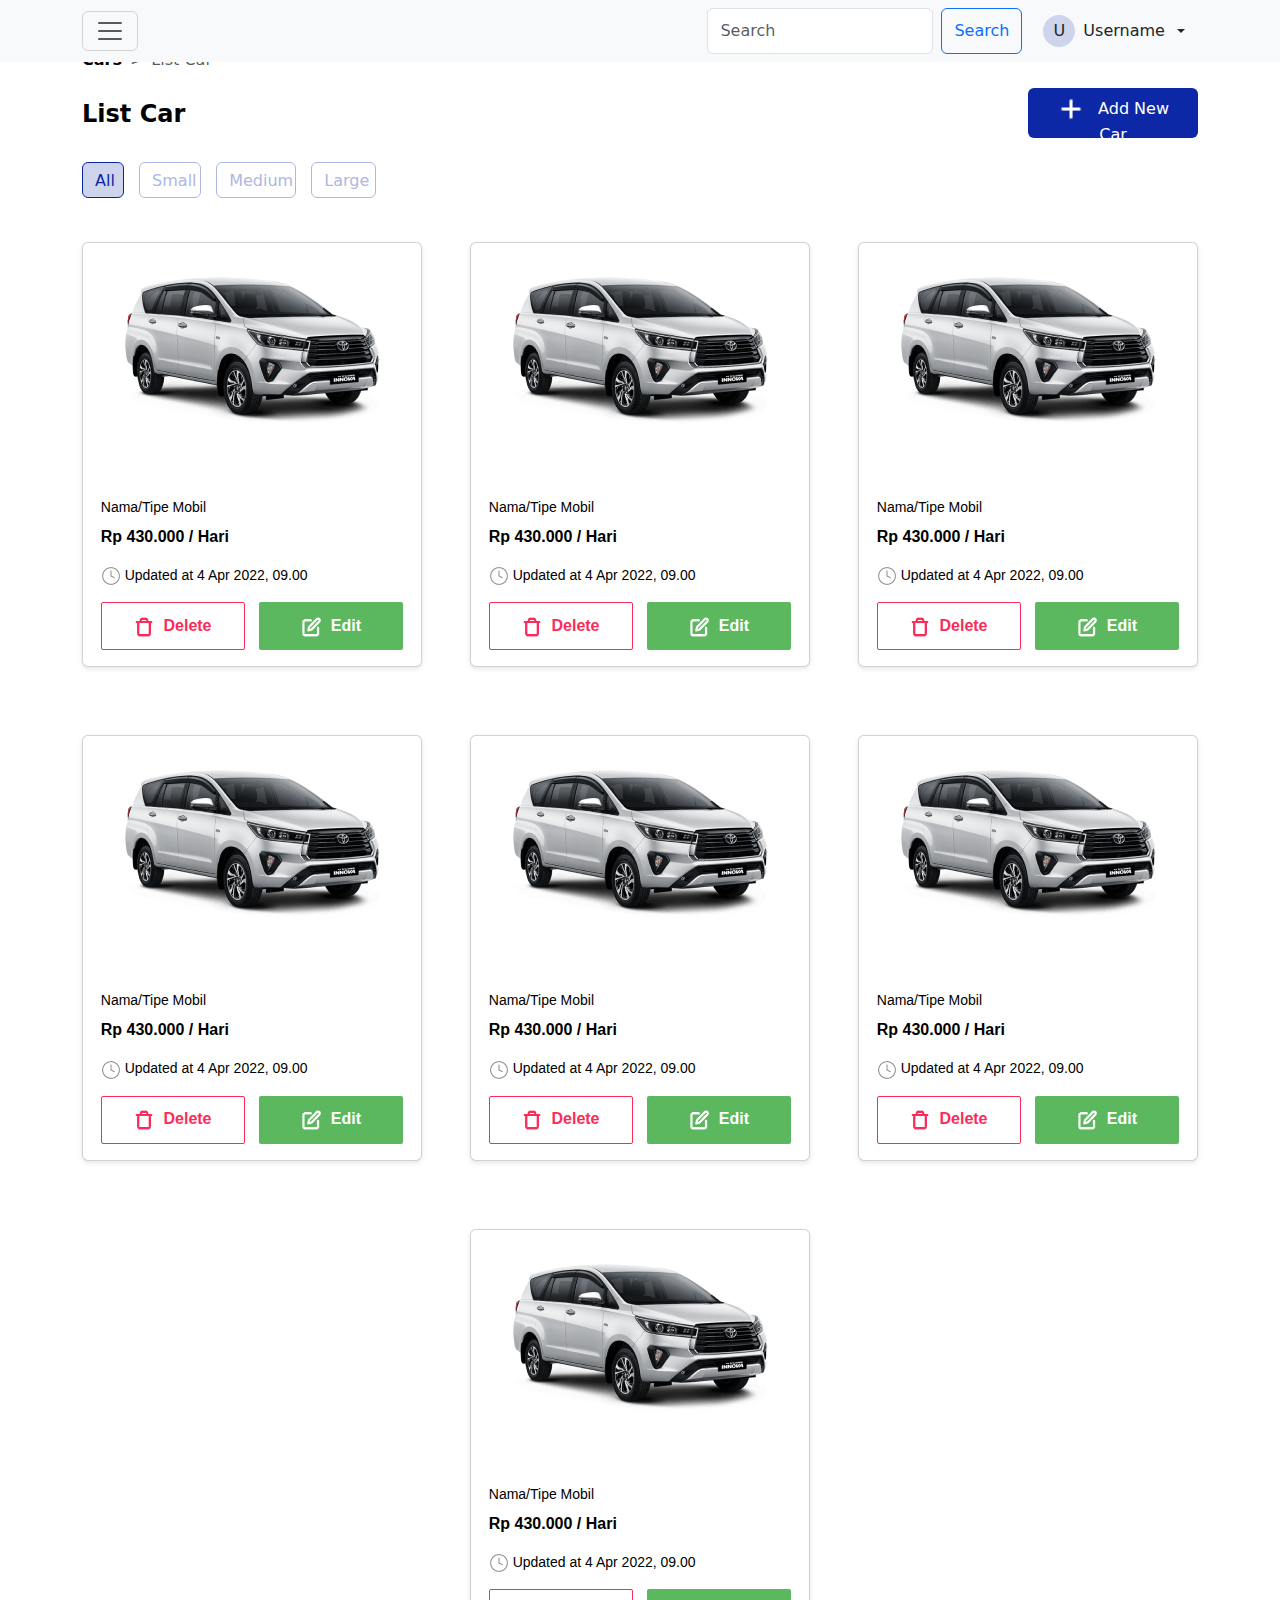
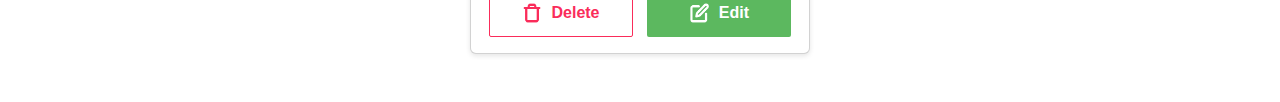
<file: index.html>
<!DOCTYPE html>
<html lang="en">
  <head>
    <meta charset="UTF-8" />
    <meta name="viewport" content="width=device-width, initial-scale=1.0" />
    <title>Car Management Dashboard</title>
    <!-- <link href="css/navbar.css" rel="stylesheet" />
    <link href="css/sidebar.css" rel="stylesheet" />
    -->
    <link href="css/list-cars.css" rel="stylesheet" />
    <link
      href="https://cdn.jsdelivr.net/npm/bootstrap@5.3.0-alpha3/dist/css/bootstrap.min.css"
      rel="stylesheet"
    />
    <link
      rel="stylesheet"
      href="https://cdn.jsdelivr.net/npm/bootstrap-icons@1.8.1/font/bootstrap-icons.css"
    />

    <style>
      * {
        /* border: 1px solid red; */
      }
    </style>
  </head>

  <body>
    <nav class="navbar bg-body-tertiary fixed-top">
      <div class="container d-flex flex-row-reverse">
        <div class="d-flex gap-2">
          <form class="d-flex" role="search">
            <input
              class="form-control me-2"
              type="search"
              placeholder="Search"
              aria-label="Search"
            />
            <button class="btn btn-outline-primary" type="submit">
              Search
            </button>
          </form>
          <div class="dropdown">
            <button
              class="btn dropdown-toggle d-flex align-items-center gap-2"
              type="button"
              data-bs-toggle="dropdown"
              aria-expanded="false"
            >
              <div
                class="logo-user rounded-circle d-flex justify-content-center align-items-center"
                style="height: 2rem; width: 2rem; background: #cfd4ed"
              >
                U
              </div>
              Username
            </button>
            <ul class="dropdown-menu">
              <li><a class="dropdown-item" href="#">Action</a></li>
              <li><a class="dropdown-item" href="#">Another action</a></li>
              <li><a class="dropdown-item" href="#">Something else here</a></li>
            </ul>
          </div>
        </div>

        <button
          class="navbar-toggler"
          type="button"
          data-bs-toggle="offcanvas"
          data-bs-target="#offcanvasNavbar"
          aria-controls="offcanvasNavbar"
          aria-label="Toggle navigation"
        >
          <span class="navbar-toggler-icon"></span>
        </button>

        <div
          class="offcanvas offcanvas-start"
          tabindex="-1"
          id="offcanvasNavbar"
          aria-labelledby="offcanvasNavbarLabel"
        >
          <div class="row p-0 m-0 h-100 w-100">
            <div
              class="col-2 h-100 d-flex flex-column justify-content-start pt-3 row-gap-4 p-0 m-0"
              style="background: #0d28a6"
            >
              <div class="w-100 flex-column px-3">
                <div
                  class="w-100"
                  style="height: 2rem; background: #cfd4ed"
                ></div>
              </div>

              <ul
                style="list-style: none"
                class="container-fluid d-flex flex-column w-100 p-0 m-0"
              >
                <li class="d-flex justify-content-center w-100 p-1">
                  <a
                    href="#"
                    class="d-flex flex-column justify-content-center align-items-center row-gap-1 text-decoration-none text-white p-2"
                  >
                    <svg
                      width="24"
                      height="24"
                      viewBox="0 0 24 24"
                      fill="none"
                      xmlns="http://www.w3.org/2000/svg"
                    >
                      <path
                        d="M3 9L12 2L21 9V20C21 20.5304 20.7893 21.0391 20.4142 21.4142C20.0391 21.7893 19.5304 22 19 22H5C4.46957 22 3.96086 21.7893 3.58579 21.4142C3.21071 21.0391 3 20.5304 3 20V9Z"
                        stroke="white"
                        stroke-width="2"
                        stroke-linecap="round"
                        stroke-linejoin="round"
                      />
                      <path
                        d="M9 22V12H15V22"
                        stroke="white"
                        stroke-width="2"
                        stroke-linecap="round"
                        stroke-linejoin="round"
                      />
                    </svg>

                    <span style="font-size: 0.75rem">Dashboard </span>
                  </a>
                </li>
                <li
                  class="w-auto d-flex flex-column justify-content-center align-items-center row-gap-1 text-decoration-none text-white p-2"
                  style="background: #cfd4ed"
                >
                  <svg
                    width="24"
                    height="24"
                    viewBox="0 0 24 24"
                    fill="none"
                    xmlns="http://www.w3.org/2000/svg"
                  >
                    <path
                      d="M18.5 21C19.8807 21 21 19.8807 21 18.5C21 17.1193 19.8807 16 18.5 16C17.1193 16 16 17.1193 16 18.5C16 19.8807 17.1193 21 18.5 21Z"
                      stroke="white"
                      stroke-width="2"
                      stroke-linecap="round"
                      stroke-linejoin="round"
                    />
                    <path
                      d="M5.5 21C6.88071 21 8 19.8807 8 18.5C8 17.1193 6.88071 16 5.5 16C4.11929 16 3 17.1193 3 18.5C3 19.8807 4.11929 21 5.5 21Z"
                      stroke="white"
                      stroke-width="2"
                      stroke-linecap="round"
                      stroke-linejoin="round"
                    />
                    <path
                      d="M16 8H20L23 11V16H16V8Z"
                      stroke="white"
                      stroke-width="2"
                      stroke-linecap="round"
                      stroke-linejoin="round"
                    />
                    <path
                      d="M16 3H1V16H16V3Z"
                      stroke="white"
                      stroke-width="2"
                      stroke-linecap="round"
                      stroke-linejoin="round"
                    />
                  </svg>

                  <span style="font-size: 0.75rem">List Cars</span>
                </li>
              </ul>
            </div>
            <div
              class="col-10 h-100 d-flex flex-column justify-content-start pt-3 row-gap-4 p-0 m-0"
            >
              <div class="w-100 flex-column px-3">
                <div
                  class="w-25"
                  style="height: 2rem; background: #cfd4ed"
                ></div>
              </div>

              <ul
                style="list-style: none"
                class="container-fluid d-flex flex-column w-100 p-0 m-0 row-gap-3"
              >
                <li class="nav-item py-3 d-flex align-content-center p-0">
                  <a
                    class="nav-link active d-flex align-items-center px-3"
                    aria-current="page"
                    href="#"
                    >Dashboard</a
                  >
                </li>
                <li
                  class="nav-item py-3 d-flex align-content-center"
                  style="background: #cfd4ed"
                >
                  <a
                    class="nav-link active d-flex align-items-center px-3"
                    aria-current="page"
                    href="#"
                    >List Cars</a
                  >
                </li>
              </ul>
            </div>
          </div>
        </div>
      </div>
    </nav>

    <section class="list-cars py-5">
      <div class="container">
        <nav style="--bs-breadcrumb-divider: '>'" aria-label="breadcrumb">
          <ol class="breadcrumb">
            <li class="breadcrumb-item"><a href="#">Cars</a></li>
            <li class="breadcrumb-item active" aria-current="page">List Car</li>
          </ol>
        </nav>

        <div class="mb-4 d-flex justify-content-between align-items-center">
          <h1 class="list-car__title">List Car</h1>
          <button class="btn btn-add-car">
            <a href="addNewCars.html" class="text-decoration-none text-white">
              <img src="images/plus.png" alt="Plus Icon" class="add-car-icon" />
              Add New Car
            </a>
          </button>
        </div>

        <div class="mb-4">
          <button class="btn btn-all-cars">All</button>
          <button class="btn btn-small-cars">Small</button>
          <button class="btn btn-medium-cars">Medium</button>
          <button class="btn btn-large-cars">Large</button>
        </div>

        <div class="row g-5 justify-content-center" id="list-car-content">
          <div class="col-md-4">
            <!-- Ubah ukuran kolom agar lebih responsif -->
            <div class="card" style="width: 100%">
              <img class="image-content" src="images/car.png" alt="mobil" />
              <div class="card-body">
                <h5 class="card-title" id="title-car">Nama/Tipe Mobil</h5>
                <p class="card-text" id="rent-car">Rp 430.000 / Hari</p>
                <p class="card-text" id="update-car">
                  <img
                    src="images/clock1.png"
                    class="update-car-icon"
                    alt="update"
                  />
                  Updated at 4 Apr 2022, 09.00
                </p>
                <button
                  class="btn btn-delete-car"
                  type="button"
                  data-bs-toggle="modal"
                  data-bs-target="#modal-delete"
                >
                  <img
                    src="images/delete1.png"
                    class="delete-car-icon"
                    alt="delete"
                  />
                  Delete
                </button>
                <button class="btn btn-edit-car">
                  <a
                    href="updateCars.html"
                    class="text-decoration-none text-white"
                  >
                    <img
                      src="images/update1.png"
                      class="edit-car-icon"
                      alt="edit"
                    />
                    Edit
                  </a>
                </button>
              </div>
            </div>
          </div>

          <!-- Duplicate card example -->
          <div class="col-md-4">
            <!-- Ubah ukuran kolom agar lebih responsif -->
            <div class="card" style="width: 100%">
              <img class="image-content" src="images/car.png" alt="mobil" />
              <div class="card-body">
                <h5 class="card-title" id="title-car">Nama/Tipe Mobil</h5>
                <p class="card-text" id="rent-car">Rp 430.000 / Hari</p>
                <p class="card-text" id="update-car">
                  <img
                    src="images/clock1.png"
                    class="update-car-icon"
                    alt="update"
                  />
                  Updated at 4 Apr 2022, 09.00
                </p>
                <button
                  class="btn btn-delete-car"
                  type="button"
                  data-bs-toggle="modal"
                  data-bs-target="#modal-delete"
                >
                  <img
                    src="images/delete1.png"
                    class="delete-car-icon"
                    alt="delete"
                  />
                  Delete
                </button>
                <button class="btn btn-edit-car">
                  <img
                    src="images/update1.png"
                    class="edit-car-icon"
                    alt="edit"
                  />
                  Edit
                </button>
              </div>
            </div>
          </div>
          <div class="col-md-4">
            <!-- Ubah ukuran kolom agar lebih responsif -->
            <div class="card" style="width: 100%">
              <img class="image-content" src="images/car.png" alt="mobil" />
              <div class="card-body">
                <h5 class="card-title" id="title-car">Nama/Tipe Mobil</h5>
                <p class="card-text" id="rent-car">Rp 430.000 / Hari</p>
                <p class="card-text" id="update-car">
                  <img
                    src="images/clock1.png"
                    class="update-car-icon"
                    alt="update"
                  />
                  Updated at 4 Apr 2022, 09.00
                </p>
                <button
                  class="btn btn-delete-car"
                  type="button"
                  data-bs-toggle="modal"
                  data-bs-target="#modal-delete"
                >
                  <img
                    src="images/delete1.png"
                    class="delete-car-icon"
                    alt="delete"
                  />
                  Delete
                </button>
                <button class="btn btn-edit-car">
                  <img
                    src="images/update1.png"
                    class="edit-car-icon"
                    alt="edit"
                  />
                  Edit
                </button>
              </div>
            </div>
          </div>
          <div class="col-md-4">
            <!-- Ubah ukuran kolom agar lebih responsif -->
            <div class="card" style="width: 100%">
              <img class="image-content" src="images/car.png" alt="mobil" />
              <div class="card-body">
                <h5 class="card-title" id="title-car">Nama/Tipe Mobil</h5>
                <p class="card-text" id="rent-car">Rp 430.000 / Hari</p>
                <p class="card-text" id="update-car">
                  <img
                    src="images/clock1.png"
                    class="update-car-icon"
                    alt="update"
                  />
                  Updated at 4 Apr 2022, 09.00
                </p>
                <button
                  class="btn btn-delete-car"
                  type="button"
                  data-bs-toggle="modal"
                  data-bs-target="#modal-delete"
                >
                  <img
                    src="images/delete1.png"
                    class="delete-car-icon"
                    alt="delete"
                  />
                  Delete
                </button>
                <button class="btn btn-edit-car">
                  <img
                    src="images/update1.png"
                    class="edit-car-icon"
                    alt="edit"
                  />
                  Edit
                </button>
              </div>
            </div>
          </div>
          <div class="col-md-4">
            <!-- Ubah ukuran kolom agar lebih responsif -->
            <div class="card" style="width: 100%">
              <img class="image-content" src="images/car.png" alt="mobil" />
              <div class="card-body">
                <h5 class="card-title" id="title-car">Nama/Tipe Mobil</h5>
                <p class="card-text" id="rent-car">Rp 430.000 / Hari</p>
                <p class="card-text" id="update-car">
                  <img
                    src="images/clock1.png"
                    class="update-car-icon"
                    alt="update"
                  />
                  Updated at 4 Apr 2022, 09.00
                </p>
                <button
                  class="btn btn-delete-car"
                  type="button"
                  data-bs-toggle="modal"
                  data-bs-target="#modal-delete"
                >
                  <img
                    src="images/delete1.png"
                    class="delete-car-icon"
                    alt="delete"
                  />
                  Delete
                </button>
                <button class="btn btn-edit-car">
                  <img
                    src="images/update1.png"
                    class="edit-car-icon"
                    alt="edit"
                  />
                  Edit
                </button>
              </div>
            </div>
          </div>
          <div class="col-md-4">
            <!-- Ubah ukuran kolom agar lebih responsif -->
            <div class="card" style="width: 100%">
              <img class="image-content" src="images/car.png" alt="mobil" />
              <div class="card-body">
                <h5 class="card-title" id="title-car">Nama/Tipe Mobil</h5>
                <p class="card-text" id="rent-car">Rp 430.000 / Hari</p>
                <p class="card-text" id="update-car">
                  <img
                    src="images/clock1.png"
                    class="update-car-icon"
                    alt="update"
                  />
                  Updated at 4 Apr 2022, 09.00
                </p>
                <button
                  class="btn btn-delete-car"
                  type="button"
                  data-bs-toggle="modal"
                  data-bs-target="#modal-delete"
                >
                  <img
                    src="images/delete1.png"
                    class="delete-car-icon"
                    alt="delete"
                  />
                  Delete
                </button>
                <button class="btn btn-edit-car">
                  <img
                    src="images/update1.png"
                    class="edit-car-icon"
                    alt="edit"
                  />
                  Edit
                </button>
              </div>
            </div>
          </div>
          <div class="col-md-4">
            <!-- Ubah ukuran kolom agar lebih responsif -->
            <div class="card" style="width: 100%">
              <img class="image-content" src="images/car.png" alt="mobil" />
              <div class="card-body">
                <h5 class="card-title" id="title-car">Nama/Tipe Mobil</h5>
                <p class="card-text" id="rent-car">Rp 430.000 / Hari</p>
                <p class="card-text" id="update-car">
                  <img
                    src="images/clock1.png"
                    class="update-car-icon"
                    alt="update"
                  />
                  Updated at 4 Apr 2022, 09.00
                </p>
                <button
                  class="btn btn-delete-car"
                  type="button"
                  data-bs-toggle="modal"
                  data-bs-target="#modal-delete"
                >
                  <img
                    src="images/delete1.png"
                    class="delete-car-icon"
                    alt="delete"
                  />
                  Delete
                </button>
                <button class="btn btn-edit-car">
                  <img
                    src="images/update1.png"
                    class="edit-car-icon"
                    alt="edit"
                  />
                  Edit
                </button>
              </div>
            </div>
          </div>
        </div>

        <!-- Button trigger modal -->

        <!-- Modal -->
        <div
          class="modal fade"
          id="modal-delete"
          tabindex="-1"
          aria-labelledby="modal-deleteLabel"
          aria-hidden="true"
        >
          <div class="modal-dialog modal-dialog-centered">
            <div class="modal-content">
              <!-- <div class="modal-header border-0"></div> -->
              <div class="modal-body">
                <div
                  class="container d-flex flex-column justify-content-center align-items-center gap-2 p-2 text-center"
                >
                  <img src="images/img-BeepBeep.png" alt="" />
                  <h4>Menghapus Data Mobil</h4>
                  <p>
                    Setelah dihapus, data mobil tidak dapat dikembalikan. Yakin
                    ingin menghapus?
                  </p>
                </div>
              </div>
              <div
                class="modal-footer border-0 flex justify-content-center flex-row-reverse"
              >
                <button
                  type="button"
                  class="btn btn-primary px-5 border border-1 border-primary text-primary"
                  style="background-color: white"
                  data-bs-dismiss="modal"
                >
                  Tidak
                </button>
                <button
                  type="button"
                  class="btn btn-primary px-5"
                  style="background-color: #0d28a6"
                >
                  Ya
                </button>
              </div>
            </div>
          </div>
        </div>
      </div>
    </section>

    <script src="https://code.jquery.com/jquery-3.3.1.slim.min.js"></script>
    <script src="https://cdn.jsdelivr.net/npm/@popperjs/core@2.11.7/dist/umd/popper.min.js"></script>
    <script src="https://cdn.jsdelivr.net/npm/bootstrap@5.3.0-alpha3/dist/js/bootstrap.min.js"></script>
  </body>
</html>
</file>
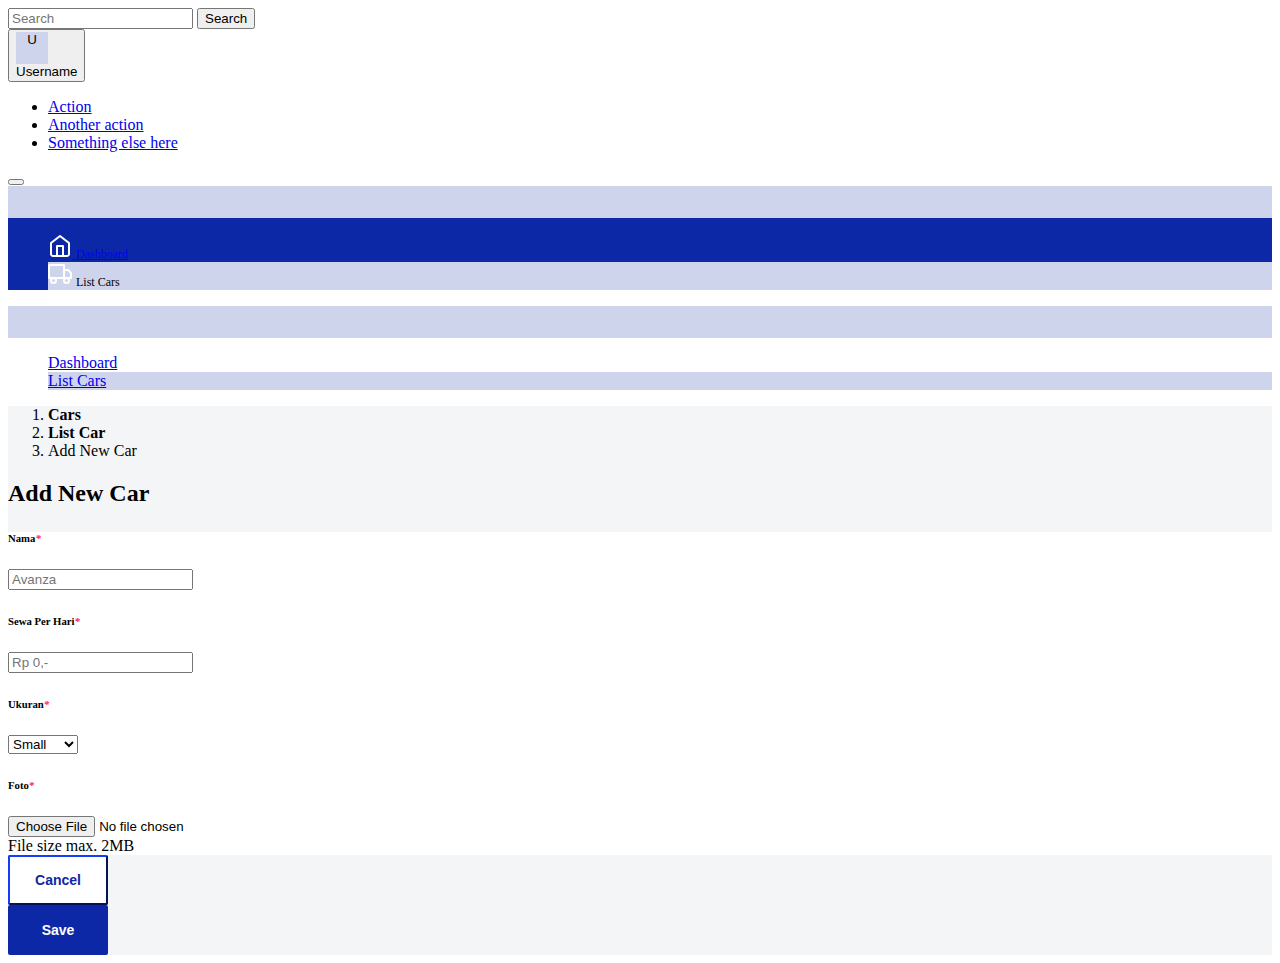
<file: addNewCars.html>
<!DOCTYPE html>
<html lang="en">
  <head>
    <meta charset="UTF-8" />
    <meta http-equiv="X-UA-Compatible" content="IE=edge" />
    <meta name="viewport" content="width=device-width, initial-scale=1.0" />
    <title>Add New Car</title>
    <!-- Bootstrap -->
    <link
      href="https://cdn.jsdelivr.net/npm/bootstrap@5.3.0-alpha1/dist/css/bootstrap.min.css"
      rel="stylesheet"
      integrity="sha384-GLhlTQ8iRABdZLl6O3oVMWSktQOp6b7In1Zl3/Jr59b6EGGoI1aFkw7cmDA6j6gD"
      crossorigin="anonymous"
    />
    <!-- Custom CSS -->
    <link rel="stylesheet" href="css/list-cars.css" />
  </head>

  <body>
    <nav class="navbar bg-body-tertiary fixed-top">
      <div class="container d-flex flex-row-reverse">
        <div class="d-flex gap-2">
          <form class="d-flex" role="search">
            <input
              class="form-control me-2"
              type="search"
              placeholder="Search"
              aria-label="Search"
            />
            <button class="btn btn-outline-primary" type="submit">
              Search
            </button>
          </form>
          <div class="dropdown">
            <button
              class="btn dropdown-toggle d-flex align-items-center gap-2"
              type="button"
              data-bs-toggle="dropdown"
              aria-expanded="false"
            >
              <div
                class="logo-user rounded-circle d-flex justify-content-center align-items-center"
                style="height: 2rem; width: 2rem; background: #cfd4ed"
              >
                U
              </div>
              Username
            </button>
            <ul class="dropdown-menu">
              <li><a class="dropdown-item" href="#">Action</a></li>
              <li><a class="dropdown-item" href="#">Another action</a></li>
              <li><a class="dropdown-item" href="#">Something else here</a></li>
            </ul>
          </div>
        </div>

        <button
          class="navbar-toggler"
          type="button"
          data-bs-toggle="offcanvas"
          data-bs-target="#offcanvasNavbar"
          aria-controls="offcanvasNavbar"
          aria-label="Toggle navigation"
        >
          <span class="navbar-toggler-icon"></span>
        </button>

        <div
          class="offcanvas offcanvas-start"
          tabindex="-1"
          id="offcanvasNavbar"
          aria-labelledby="offcanvasNavbarLabel"
        >
          <div class="row p-0 m-0 h-100 w-100">
            <div
              class="col-2 h-100 d-flex flex-column justify-content-start pt-3 row-gap-4 p-0 m-0"
              style="background: #0d28a6"
            >
              <div class="w-100 flex-column px-3">
                <div
                  class="w-100"
                  style="height: 2rem; background: #cfd4ed"
                ></div>
              </div>

              <ul
                style="list-style: none"
                class="container-fluid d-flex flex-column w-100 p-0 m-0"
              >
                <li class="d-flex justify-content-center w-100 p-1">
                  <a
                    href="#"
                    class="d-flex flex-column justify-content-center align-items-center row-gap-1 text-decoration-none text-white p-2"
                  >
                    <svg
                      width="24"
                      height="24"
                      viewBox="0 0 24 24"
                      fill="none"
                      xmlns="http://www.w3.org/2000/svg"
                    >
                      <path
                        d="M3 9L12 2L21 9V20C21 20.5304 20.7893 21.0391 20.4142 21.4142C20.0391 21.7893 19.5304 22 19 22H5C4.46957 22 3.96086 21.7893 3.58579 21.4142C3.21071 21.0391 3 20.5304 3 20V9Z"
                        stroke="white"
                        stroke-width="2"
                        stroke-linecap="round"
                        stroke-linejoin="round"
                      />
                      <path
                        d="M9 22V12H15V22"
                        stroke="white"
                        stroke-width="2"
                        stroke-linecap="round"
                        stroke-linejoin="round"
                      />
                    </svg>

                    <span style="font-size: 0.75rem">Dashboard </span>
                  </a>
                </li>
                <li
                  class="w-auto d-flex flex-column justify-content-center align-items-center row-gap-1 text-decoration-none text-white p-2"
                  style="background: #cfd4ed"
                >
                  <svg
                    width="24"
                    height="24"
                    viewBox="0 0 24 24"
                    fill="none"
                    xmlns="http://www.w3.org/2000/svg"
                  >
                    <path
                      d="M18.5 21C19.8807 21 21 19.8807 21 18.5C21 17.1193 19.8807 16 18.5 16C17.1193 16 16 17.1193 16 18.5C16 19.8807 17.1193 21 18.5 21Z"
                      stroke="white"
                      stroke-width="2"
                      stroke-linecap="round"
                      stroke-linejoin="round"
                    />
                    <path
                      d="M5.5 21C6.88071 21 8 19.8807 8 18.5C8 17.1193 6.88071 16 5.5 16C4.11929 16 3 17.1193 3 18.5C3 19.8807 4.11929 21 5.5 21Z"
                      stroke="white"
                      stroke-width="2"
                      stroke-linecap="round"
                      stroke-linejoin="round"
                    />
                    <path
                      d="M16 8H20L23 11V16H16V8Z"
                      stroke="white"
                      stroke-width="2"
                      stroke-linecap="round"
                      stroke-linejoin="round"
                    />
                    <path
                      d="M16 3H1V16H16V3Z"
                      stroke="white"
                      stroke-width="2"
                      stroke-linecap="round"
                      stroke-linejoin="round"
                    />
                  </svg>

                  <span style="font-size: 0.75rem">List Cars</span>
                </li>
              </ul>
            </div>
            <div
              class="col-10 h-100 d-flex flex-column justify-content-start pt-3 row-gap-4 p-0 m-0"
            >
              <div class="w-100 flex-column px-3">
                <div
                  class="w-25"
                  style="height: 2rem; background: #cfd4ed"
                ></div>
              </div>

              <ul
                style="list-style: none"
                class="container-fluid d-flex flex-column w-100 p-0 m-0 row-gap-3"
              >
                <li class="nav-item py-3 d-flex align-content-center p-0">
                  <a
                    class="nav-link active d-flex align-items-center px-3"
                    aria-current="page"
                    href="#"
                    >Dashboard</a
                  >
                </li>
                <li
                  class="nav-item py-3 d-flex align-content-center"
                  style="background: #cfd4ed"
                >
                  <a
                    class="nav-link active d-flex align-items-center px-3"
                    aria-current="page"
                    href="#"
                    >List Cars</a
                  >
                </li>
              </ul>
            </div>
          </div>
        </div>
      </div>
    </nav>
    <section class="mt-5 py-5 vh-100 " style="background-color: #f4f5f7">
      <div class="container">
        <nav style="--bs-breadcrumb-divider: '>'" aria-label="breadcrumb">
          <ol class="breadcrumb">
            <li class="breadcrumb-item"><a href="#">Cars</a></li>
            <li class="breadcrumb-item"><a href="#">List Car</a></li>
            <li class="breadcrumb-item active" aria-current="page">
              Add New Car
            </li>
          </ol>
        </nav>
        <div class="mt-4">
          <h2 class="fw-bold">Add New Car</h2>
        </div>
        <form action="#" method="post" enctype="multipart/form-data">
          <div class="mt-3 p-4 " style="background-color: #ffff">
            <div class="row">
              <div class="col-lg-6">
                <div class="row align-items-center my-3">
                  <div class="col-lg-4">
                    <h6>Nama<i style="color: #fa2c5a">*</i></h6>
                  </div>
                  <div class="col-lg-8">
                    <input
                      name="name"
                      type="text"
                      class="form-control"
                      placeholder="Avanza"
                      required
                    />
                  </div>
                </div>

                <div class="row align-items-center my-3">
                  <div class="col-lg-4">
                    <h6>Sewa Per Hari<i style="color: #fa2c5a">*</i></h6>
                  </div>
                  <div class="col-lg-8">
                    <input
                      name="price"
                      type="number"
                      class="form-control"
                      placeholder="Rp 0,-"
                      required
                    />
                  </div>
                </div>

                <div class="row align-items-center my-3">
                  <div class="col-lg-4">
                    <h6>Ukuran<i style="color: #fa2c5a">*</i></h6>
                  </div>
                  <div class="col-lg-8">
                    <select name="category" class="form-select" required>
                      <option value="Small" selected>Small</option>
                      <option value="Medium">Medium</option>
                      <option value="Large">Large</option>
                    </select>
                  </div>
                </div>

                <div class="row align-items-center my-3">
                  <div class="col-lg-4">
                    <h6>Foto<i style="color: #fa2c5a">*</i></h6>
                  </div>
                  <div class="col-lg-8">
                    <input
                      name="image"
                      class="form-control"
                      type="file"
                      required
                    />
                    <div id="emailHelp" class="form-text">
                      File size max. 2MB
                    </div>
                  </div>
                </div>
              </div>
            </div>
          </div>
          <div class="d-flex position-absolute bottom-0 m-3">
            <button id="" class="btn btn-cancel-car me-3">Cancel</button>
            <button type="submit" id="" class="btn btn-save-car me-3">
              Save
            </button>
          </div>
        </form>
      </div>
    </section>

    <!-- Bootstrap -->
    <script
      src="https://cdn.jsdelivr.net/npm/@popperjs/core@2.11.6/dist/umd/popper.min.js"
      integrity="sha384-oBqDVmMz9ATKxIep9tiCxS/Z9fNfEXiDAYTujMAeBAsjFuCZSmKbSSUnQlmh/jp3"
      crossorigin="anonymous"
    ></script>
    <script
      src="https://cdn.jsdelivr.net/npm/bootstrap@5.3.0-alpha1/dist/js/bootstrap.min.js"
      integrity="sha384-mQ93GR66B00ZXjt0YO5KlohRA5SY2XofN4zfuZxLkoj1gXtW8ANNCe9d5Y3eG5eD"
      crossorigin="anonymous"
    ></script>
  </body>
</html>
</file>
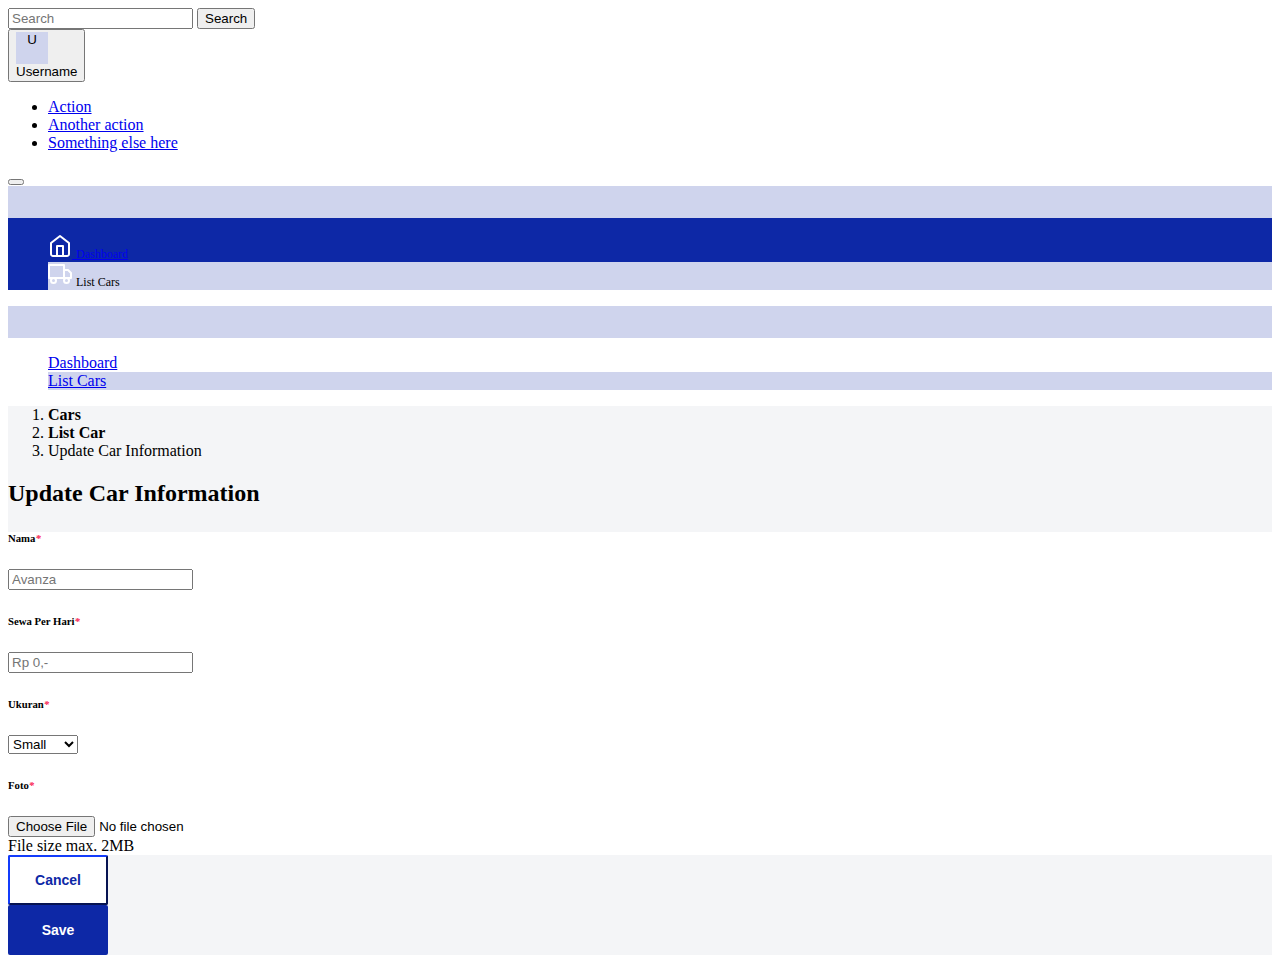
<file: updateCars.html>
<!DOCTYPE html>
<html lang="en">
  <head>
    <meta charset="UTF-8" />
    <meta http-equiv="X-UA-Compatible" content="IE=edge" />
    <meta name="viewport" content="width=device-width, initial-scale=1.0" />
    <title>Update Car</title>
    <!-- Bootstrap -->
    <link
      href="https://cdn.jsdelivr.net/npm/bootstrap@5.3.0-alpha1/dist/css/bootstrap.min.css"
      rel="stylesheet"
      integrity="sha384-GLhlTQ8iRABdZLl6O3oVMWSktQOp6b7In1Zl3/Jr59b6EGGoI1aFkw7cmDA6j6gD"
      crossorigin="anonymous"
    />
    <!-- Custom CSS -->
    <link rel="stylesheet" href="css/list-cars.css" />
  </head>

  <body>
    <nav class="navbar bg-body-tertiary fixed-top">
      <div class="container d-flex flex-row-reverse">
        <div class="d-flex gap-2">
          <form class="d-flex" role="search">
            <input
              class="form-control me-2"
              type="search"
              placeholder="Search"
              aria-label="Search"
            />
            <button class="btn btn-outline-primary" type="submit">
              Search
            </button>
          </form>
          <div class="dropdown">
            <button
              class="btn dropdown-toggle d-flex align-items-center gap-2"
              type="button"
              data-bs-toggle="dropdown"
              aria-expanded="false"
            >
              <div
                class="logo-user rounded-circle d-flex justify-content-center align-items-center"
                style="height: 2rem; width: 2rem; background: #cfd4ed"
              >
                U
              </div>
              Username
            </button>
            <ul class="dropdown-menu">
              <li><a class="dropdown-item" href="#">Action</a></li>
              <li><a class="dropdown-item" href="#">Another action</a></li>
              <li><a class="dropdown-item" href="#">Something else here</a></li>
            </ul>
          </div>
        </div>

        <button
          class="navbar-toggler"
          type="button"
          data-bs-toggle="offcanvas"
          data-bs-target="#offcanvasNavbar"
          aria-controls="offcanvasNavbar"
          aria-label="Toggle navigation"
        >
          <span class="navbar-toggler-icon"></span>
        </button>

        <div
          class="offcanvas offcanvas-start"
          tabindex="-1"
          id="offcanvasNavbar"
          aria-labelledby="offcanvasNavbarLabel"
        >
          <div class="row p-0 m-0 h-100 w-100">
            <div
              class="col-2 h-100 d-flex flex-column justify-content-start pt-3 row-gap-4 p-0 m-0"
              style="background: #0d28a6"
            >
              <div class="w-100 flex-column px-3">
                <div
                  class="w-100"
                  style="height: 2rem; background: #cfd4ed"
                ></div>
              </div>

              <ul
                style="list-style: none"
                class="container-fluid d-flex flex-column w-100 p-0 m-0"
              >
                <li class="d-flex justify-content-center w-100 p-1">
                  <a
                    href="#"
                    class="d-flex flex-column justify-content-center align-items-center row-gap-1 text-decoration-none text-white p-2"
                  >
                    <svg
                      width="24"
                      height="24"
                      viewBox="0 0 24 24"
                      fill="none"
                      xmlns="http://www.w3.org/2000/svg"
                    >
                      <path
                        d="M3 9L12 2L21 9V20C21 20.5304 20.7893 21.0391 20.4142 21.4142C20.0391 21.7893 19.5304 22 19 22H5C4.46957 22 3.96086 21.7893 3.58579 21.4142C3.21071 21.0391 3 20.5304 3 20V9Z"
                        stroke="white"
                        stroke-width="2"
                        stroke-linecap="round"
                        stroke-linejoin="round"
                      />
                      <path
                        d="M9 22V12H15V22"
                        stroke="white"
                        stroke-width="2"
                        stroke-linecap="round"
                        stroke-linejoin="round"
                      />
                    </svg>

                    <span style="font-size: 0.75rem">Dashboard </span>
                  </a>
                </li>
                <li
                  class="w-auto d-flex flex-column justify-content-center align-items-center row-gap-1 text-decoration-none text-white p-2"
                  style="background: #cfd4ed"
                >
                  <svg
                    width="24"
                    height="24"
                    viewBox="0 0 24 24"
                    fill="none"
                    xmlns="http://www.w3.org/2000/svg"
                  >
                    <path
                      d="M18.5 21C19.8807 21 21 19.8807 21 18.5C21 17.1193 19.8807 16 18.5 16C17.1193 16 16 17.1193 16 18.5C16 19.8807 17.1193 21 18.5 21Z"
                      stroke="white"
                      stroke-width="2"
                      stroke-linecap="round"
                      stroke-linejoin="round"
                    />
                    <path
                      d="M5.5 21C6.88071 21 8 19.8807 8 18.5C8 17.1193 6.88071 16 5.5 16C4.11929 16 3 17.1193 3 18.5C3 19.8807 4.11929 21 5.5 21Z"
                      stroke="white"
                      stroke-width="2"
                      stroke-linecap="round"
                      stroke-linejoin="round"
                    />
                    <path
                      d="M16 8H20L23 11V16H16V8Z"
                      stroke="white"
                      stroke-width="2"
                      stroke-linecap="round"
                      stroke-linejoin="round"
                    />
                    <path
                      d="M16 3H1V16H16V3Z"
                      stroke="white"
                      stroke-width="2"
                      stroke-linecap="round"
                      stroke-linejoin="round"
                    />
                  </svg>

                  <span style="font-size: 0.75rem">List Cars</span>
                </li>
              </ul>
            </div>
            <div
              class="col-10 h-100 d-flex flex-column justify-content-start pt-3 row-gap-4 p-0 m-0"
            >
              <div class="w-100 flex-column px-3">
                <div
                  class="w-25"
                  style="height: 2rem; background: #cfd4ed"
                ></div>
              </div>

              <ul
                style="list-style: none"
                class="container-fluid d-flex flex-column w-100 p-0 m-0 row-gap-3"
              >
                <li class="nav-item py-3 d-flex align-content-center p-0">
                  <a
                    class="nav-link active d-flex align-items-center px-3"
                    aria-current="page"
                    href="#"
                    >Dashboard</a
                  >
                </li>
                <li
                  class="nav-item py-3 d-flex align-content-center"
                  style="background: #cfd4ed"
                >
                  <a
                    class="nav-link active d-flex align-items-center px-3"
                    aria-current="page"
                    href="#"
                    >List Cars</a
                  >
                </li>
              </ul>
            </div>
          </div>
        </div>
      </div>
    </nav>
    <section class="mt-5 py-5 vh-100 " style="background-color: #f4f5f7">
      <div class="container">
        <nav style="--bs-breadcrumb-divider: '>'" aria-label="breadcrumb">
          <ol class="breadcrumb">
            <li class="breadcrumb-item"><a href="#">Cars</a></li>
            <li class="breadcrumb-item"><a href="#">List Car</a></li>
            <li class="breadcrumb-item active" aria-current="page">
              Update Car Information
            </li>
          </ol>
        </nav>
        <div class="mt-4">
          <h2 class="fw-bold">Update Car Information</h2>
        </div>
        <form action="#" method="post" enctype="multipart/form-data">
          <div class="mt-3 p-4 " style="background-color: #ffff">
            <div class="row">
              <div class="col-lg-6">
                <div class="row align-items-center my-3">
                  <div class="col-lg-4">
                    <h6>Nama<i style="color: #fa2c5a">*</i></h6>
                  </div>
                  <div class="col-lg-8">
                    <input
                      name="name"
                      type="text"
                      class="form-control"
                      placeholder="Avanza"
                      required
                    />
                  </div>
                </div>

                <div class="row align-items-center my-3">
                  <div class="col-lg-4">
                    <h6>Sewa Per Hari<i style="color: #fa2c5a">*</i></h6>
                  </div>
                  <div class="col-lg-8">
                    <input
                      name="price"
                      type="number"
                      class="form-control"
                      placeholder="Rp 0,-"
                      required
                    />
                  </div>
                </div>

                <div class="row align-items-center my-3">
                  <div class="col-lg-4">
                    <h6>Ukuran<i style="color: #fa2c5a">*</i></h6>
                  </div>
                  <div class="col-lg-8">
                    <select name="category" class="form-select" required>
                      <option value="Small" selected>Small</option>
                      <option value="Medium">Medium</option>
                      <option value="Large">Large</option>
                    </select>
                  </div>
                </div>

                <div class="row align-items-center my-3">
                  <div class="col-lg-4">
                    <h6>Foto<i style="color: #fa2c5a">*</i></h6>
                  </div>
                  <div class="col-lg-8">
                    <input
                      name="image"
                      class="form-control"
                      type="file"
                      required
                    />
                    <div id="emailHelp" class="form-text">
                      File size max. 2MB
                    </div>
                  </div>
                </div>
              </div>
            </div>
          </div>
          <div class="d-flex position-absolute bottom-0 m-3">
            <button id="" class="btn btn-cancel-car me-3">Cancel</button>
            <button type="submit" id="" class="btn btn-save-car me-3">
              Save
            </button>
          </div>
        </form>
      </div>
    </section>

    <!-- Bootstrap -->
    <script
      src="https://cdn.jsdelivr.net/npm/@popperjs/core@2.11.6/dist/umd/popper.min.js"
      integrity="sha384-oBqDVmMz9ATKxIep9tiCxS/Z9fNfEXiDAYTujMAeBAsjFuCZSmKbSSUnQlmh/jp3"
      crossorigin="anonymous"
    ></script>
    <script
      src="https://cdn.jsdelivr.net/npm/bootstrap@5.3.0-alpha1/dist/js/bootstrap.min.js"
      integrity="sha384-mQ93GR66B00ZXjt0YO5KlohRA5SY2XofN4zfuZxLkoj1gXtW8ANNCe9d5Y3eG5eD"
      crossorigin="anonymous"
    ></script>
  </body>
</html>
</file>
<file: css/navbar.css>
/* Style for the navbar brand */

/* Style for the search box */
.search-box input[type="search"] {
  color: #0d28a6;
  padding: 8px 16px;
  border: 1px solid #ddd; /* Default border */
  border-radius: 2px;
  transition: border-color 0.3s ease-in-out, box-shadow 0.3s ease-in-out;
  width: 174px;
  height: 36px;
}

/* When the input is focused */
.search-box input[type="search"]:focus {
  border-color: #0d28a6;
  box-shadow: 0 0 8px rgba(13, 40, 166, 0.5);
  outline: none;
}

/* Search button */
.search-box .btn {
  background-color: #ffffff;
  border: 1px solid #0d28a6;
  color: #0d28a6;
  border-radius: 2px;
  width: 70px;
  height: 36px;
  gap: 16px;
  font-weight: 700;
  text-align: center;
  line-height: 20px;
}

.search-box .btn:hover {
  background-color: #0d28a6;
  color: #ffffff;
}

/* Style for the dropdown menu */
.navbar-nav .nav-item .dropdown-menu {
  border-radius: 8px;
  box-shadow: 0 2px 10px rgba(0, 0, 0, 0.1);
  font-size: 14px;
  font-weight: 400;
  color: #151515;
}

.navbar-nav .nav-item .dropdown-item:hover {
  background-color: #f8f9fa;
}

.dropdown-menu-end {
  right: 0;
  left: auto;
}

/* Navbar toggle button (hamburger icon) */
.navbar-toggler {
  border: none;
}

.navbar-toggler-icon {
  background-color: #333;
}
</file>
<file: css/sidebar.css>
/* Offcanvas sidebar styling */
.offcanvas-start {
  background-color: #0d28a6; /* Blue background */
  color: white;
  width: 400px; /* Adjust the overall width of the sidebar as needed */
  max-width: 100%;
  height: 100vh; /* Full viewport height for the sidebar */
}

/* Flexbox to split the off-canvas body into two sections */
.split-container {
  display: flex;
  height: 100%; /* Ensure the split container takes up full height */
}

/* Adjusting the width of the left and right sections */
.left-section {
  flex-basis: 70px; /* Fixed width for the left section */
  background-color: #0d28a6; /* Full blue background */
  display: flex;
  flex-direction: column;
  align-items: center;
  padding-top: 10px;
  height: 100vh; /* Full viewport height */
  border: none; /* Remove borders */
  box-shadow: none; /* Remove shadows */
}

.left-section img {
  width: 40px; /* Control logo size */
  margin-bottom: 20px; /* Space between logo and menu */
}

/* Styling for list-group items in the left section */
.list-group-item {
  background-color: transparent; /* Keep transparent for base */
  color: white;
  border: none; /* Ensure no border */
  padding: 10px;
  display: flex;
  align-items: center;
}

/* Hover effect for left section items */
.list-group-item:hover {
  background-color: #094b9c; /* Darker blue on hover */
}

/* Menu icon styling */
.menu-icon {
  width: 20px; /* Set a specific width for the icons */
  height: auto; /* Maintain aspect ratio */
  margin-right: 10px; /* Space between icon and text */
}

/* Right section styling */
.right-section {
  flex-grow: 1; /* Take remaining space */
  background-color: #ffffff; /* White background */
  color: #0d28a6; /* Text color for right section */
  padding: 15px;
  overflow-y: auto; /* Allow scrolling if content overflows */
}
</file>
<file: css/list-cars.css>
/* Remove underline from breadcrumb links */
nav .breadcrumb a {
  color: black;
  text-decoration: none;
  font-weight: 700;
}

nav .breadcrumb a:hover {
  color: #333; /* Slightly darker color on hover */
  text-decoration: none; /* Ensure underline is removed on hover as well */
}

.list-car__title {
  color: #000000;
  font-weight: 700;
  font-size: 24px;
  line-height: 30px;
  padding-top: 10px;
}

.btn-add-car {
  background-color: #0d28a6 !important;
  border: none;
  color: #ffffff !important;
  width: 170px;
  height: 50px;
  border-radius: 2px;
  font-size: 14px;
  font-weight: 700;
  line-height: 20px;
  display: flex;
  justify-content: center;
  align-items: center;
}

.add-car-icon {
  width: 28px;
  height: 28px;
  margin-right: 8px;
  vertical-align: middle;
}

.btn-all-cars {
  background-color: #cfd4ed !important;
  border: 1px solid;
  border-color: #0d28a6 !important;
  color: #0d28a6 !important;
  width: 42px;
  height: 36px;
  border-radius: 2px;
  font-size: 14px;
  font-weight: 700;
  line-height: 20px;
  display: flex;
  justify-content: center;
  align-items: center;
  margin-right: 10px;
}

.btn-small-cars {
  background-color: #ffffff !important;
  border: 1px solid;
  border-color: #aeb7e1 !important;
  color: #aeb7e1 !important;
  width: 62px;
  height: 36px;
  border-radius: 2px;
  font-size: 14px;
  font-weight: 700;
  line-height: 20px;
  display: flex;
  justify-content: center;
  align-items: center;
  margin-right: 10px;
}

.btn-medium-cars {
  background-color: #ffffff !important;
  border: 1px solid;
  border-color: #aeb7e1 !important;
  color: #aeb7e1 !important;
  width: 80px;
  height: 36px;
  border-radius: 2px;
  font-size: 14px;
  font-weight: 700;
  line-height: 20px;
  display: flex;
  justify-content: center;
  align-items: center;
  margin-right: 10px;
}

.btn-large-cars {
  background-color: #ffffff !important;
  border: 1px solid;
  border-color: #aeb7e1 !important;
  color: #aeb7e1 !important;
  width: 65px;
  height: 36px;
  border-radius: 2px;
  font-size: 14px;
  font-weight: 700;
  line-height: 20px;
  display: flex;
  justify-content: center;
  align-items: center;
  margin-right: 10px;
}

.btn-save-car {
  background-color: #0d28a6 !important;
  border: none;
  color: #ffffff !important;
  width: 100px;
  height: 50px;
  border-radius: 2px;
  font-size: 14px;
  font-weight: 700;
  line-height: 20px;
  display: flex;
  justify-content: center;
  align-items: center;
}

.btn-cancel-car {
  background-color: #ffffff !important;
  color: #0d28a6 !important;
  width: 100px;
  height: 50px;
  border-radius: 2px;
  border-color: #0d28a6;
  border-width: 2px;
  font-size: 14px;
  font-weight: 700;
  line-height: 20px;
  display: flex;
  justify-content: center;
  align-items: center;
}

.card {
  background-color: white;
  color: #000000;
  border-radius: 8px;
  width: 351px;
  height: 586px;
  box-shadow: 0 2px 5px rgba(0, 0, 0, 0.1);
  text-align: left;
  font-family: Arial, Helvetica, sans-serif;
  display: flex;
  align-items: center;
  gap: 16px;
  margin-top: 20px;
}

.image-content {
  width: 303px;
  height: 222px;
  align-self: center;
}

.card-body {
  padding: 15px;
}

#title-car {
  font-size: 14px;
  line-height: 20px;
  font-weight: 400;
  color: #000000;
}

#rent-car {
  font-size: 16px;
  line-height: 24px;
  font-weight: 700;
  color: #000000;
}

.update-car-icon {
  width: 20px;
  height: 20px;
}

#update-car {
  font-size: 14px;
  line-height: 20px;
  font-weight: 300;
  color: #000000;
}

.btn-delete-car {
  border-color: #fa2c5a !important;
  border-radius: 2px !important;
  width: 144px;
  height: 48px;
  font-size: 16px !important;
  font-weight: 700 !important;
  line-height: 20px !important;
  color: #fa2c5a !important;
  margin-right: 10px;
}

.delete-car-icon {
  width: 20px;
  height: 20px;
  margin-right: 5px;
  vertical-align: middle;
}

.btn-edit-car {
  background-color: #5cb85f !important;
  border-radius: 2px !important;
  width: 144px;
  height: 48px;
  font-size: 16px !important;
  font-weight: 700 !important;
  line-height: 20px !important;
  color: #ffffff !important;
}

.edit-car-icon {
  width: 20px;
  height: 20px;
  margin-right: 5px;
  vertical-align: middle;
}
</file>
